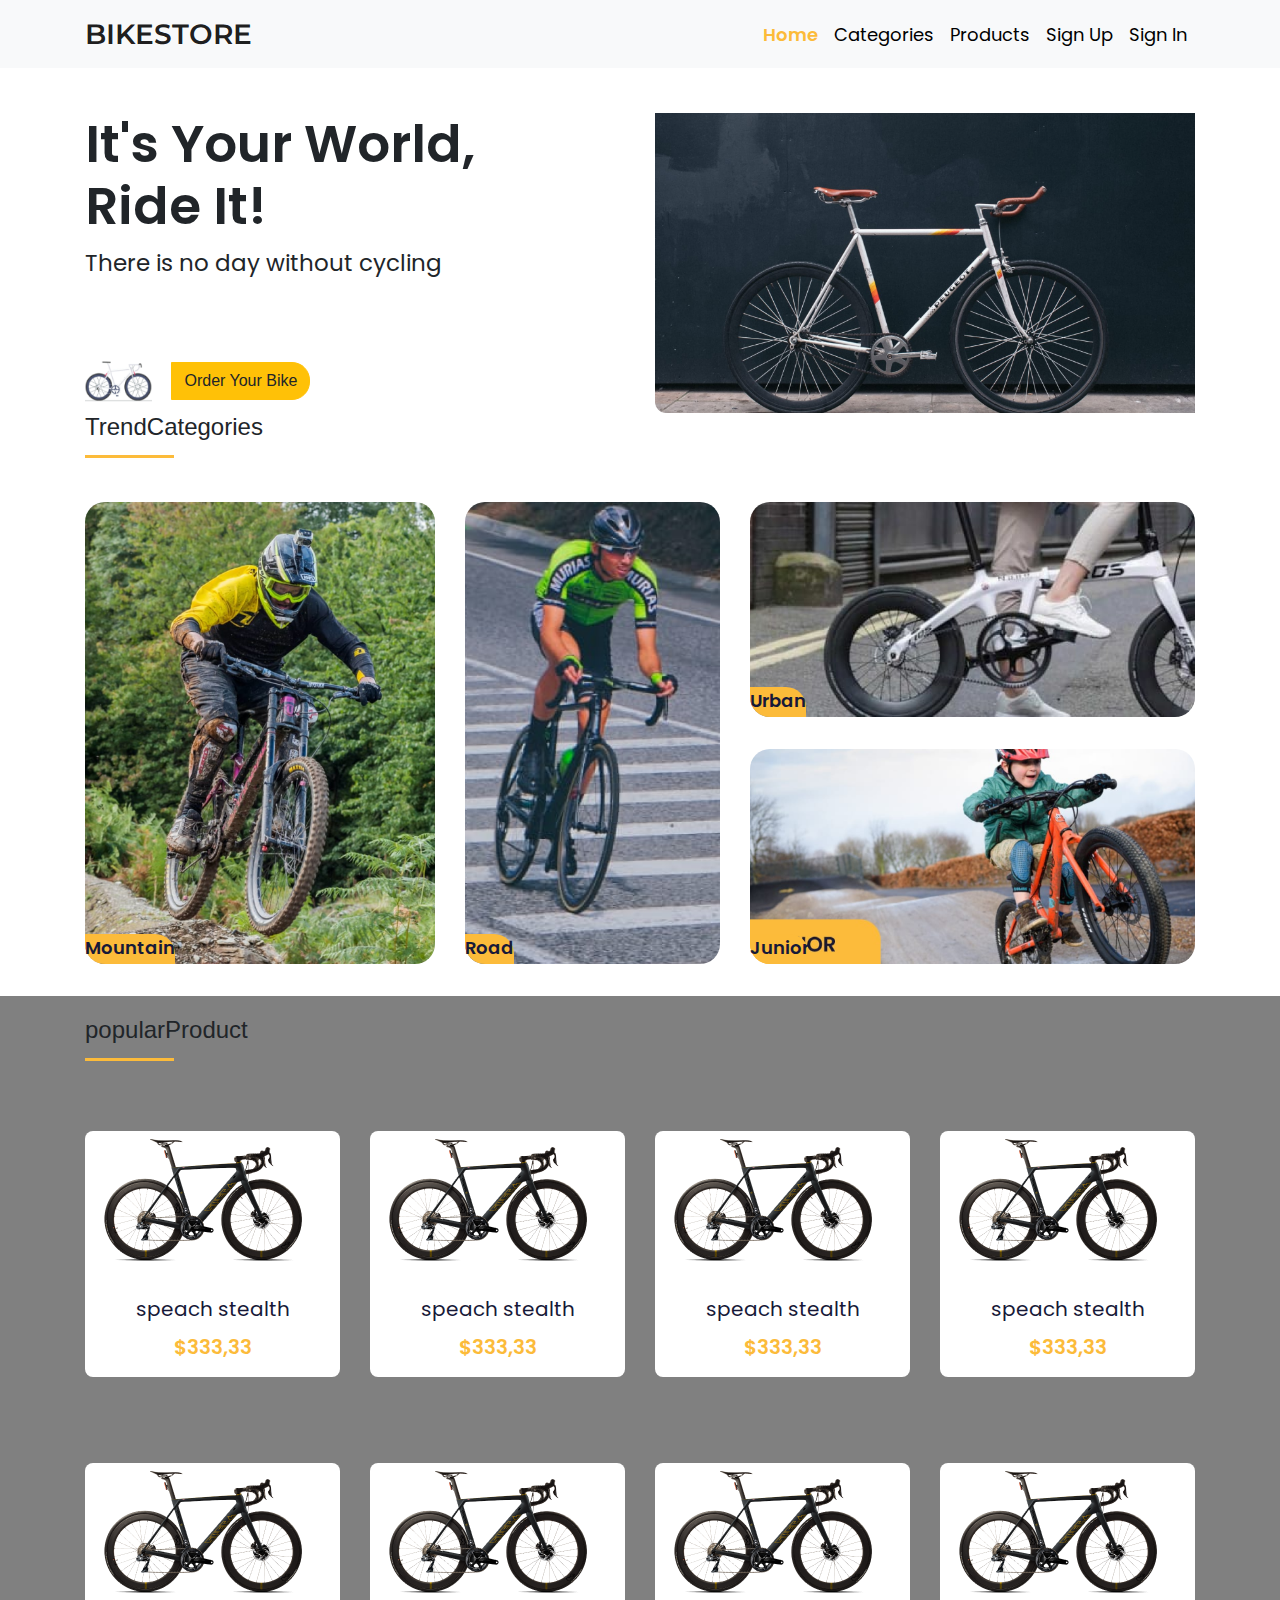
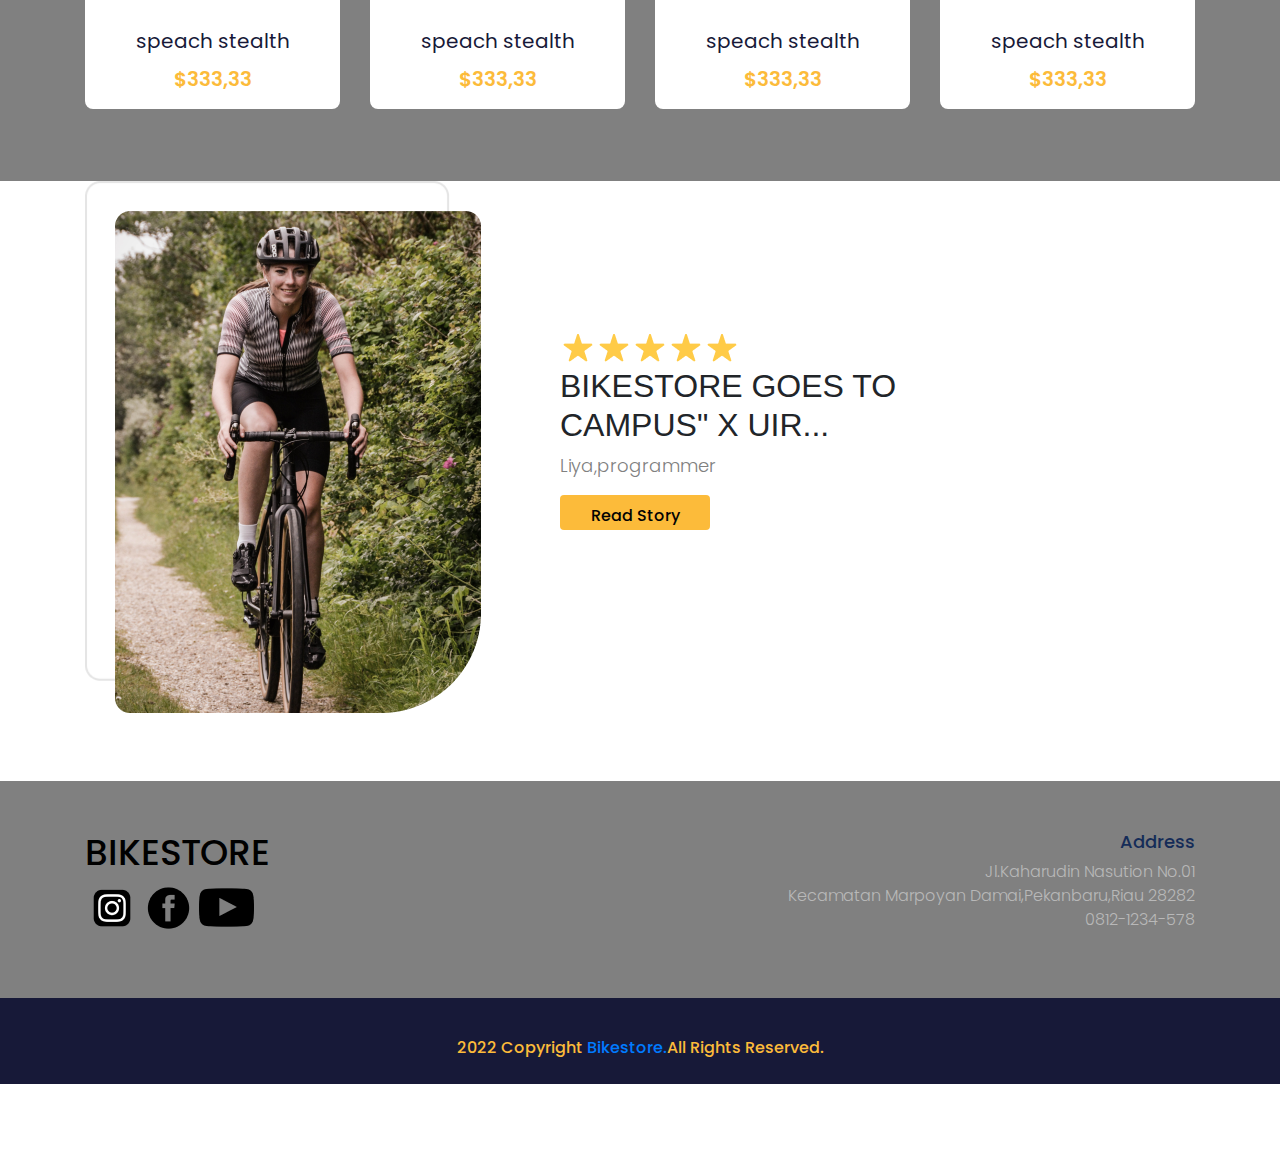
<file: index.html>
<!doctype html>
<html lang="en">
  <head>
    <!-- Required meta tags -->
    <meta charset="utf-8">
    <meta name="viewport" content="width=device-width, initial-scale=1, shrink-to-fit=no">

    <!-- Bootstrap CSS -->
    <link rel="stylesheet" href="frontend/libraries/bootstrap/css/bootstrap.css">
    <!-- My CSS -->
    <link rel="stylesheet" href="frontend/style/main.css">
    
    <!-- Google fonts -->
    <link href="https://fonts.googleapis.com/css2?family=Montserrat:ital,wght@0,100..900;1,100..900&family=Poppins:wght@100;200;300;400;500;600;700;800;900&display=swap" rel="stylesheet">

    <title>Hello, world!</title>
  </head>
  <body>
    
    <!-- Header -->
    <header>
      <nav class="navbar navbar-expand-lg navbar-light bg-light">
        <div class="container">
          <a class="navbar-brand" href="#">BIKESTORE</a>
        <button class="navbar-toggler" type="button" data-toggle="collapse" data-target="#navbarNav" aria-controls="navbarNav" aria-expanded="false" aria-label="Toggle navigation">
          <span class="navbar-toggler-icon"></span>
        </button>
        <div class="collapse navbar-collapse" id="navbarNav">
          <ul class="navbar-nav ml-auto">
            <li class="nav-item ">
              <a class="nav-link active" href="#">Home</a>
            </li>
            <li class="nav-item">
              <a class="nav-link" href="#">Categories</a>
            </li>
            <li class="nav-item">
              <a class="nav-link" href="#">Products</a>
            </li>
            <li class="nav-item">
              <a class="nav-link" href="#">Sign Up</a>
            </li>
            <li class="nav-item">
              <a class="nav-link" href="#">Sign In</a>
            </li>
          </ul>
        </div>
        </div>
      </nav>
    </header>
   <!-- Tutup Header -->

   <!-- Hero Section -->
   <section class="hero-section">
    <div class="container">
      <div class="row">
        <div class="col-6">
          <h1>It's Your World, <br> Ride It!</h1>
          <p>There is no day without cycling</p>
          <div class="btn-cta">
            <img src="frontend/img/Logo.png">
          <a href="#" class="btn btn-warning">Order Your Bike</a>
          </div>
        </div>
        <div class="col-6">
          <img src="frontend/img/banner.png" class="img-fluid">
        </div>
      </div>
    </div>
   </section>
   <!-- Tutup Hero Section -->

<!-- Trend Categories -->
    <section class="categories">
      <div class="container">
        <div class="row">
          <div class="col-12">
          <div class="d-flex section-title">
            <h4>Trend</h4>
            <h4> Categories</h4>
          </div>
          </div>
        </div>
        <div class="row mt-4">
          <div class="col-4 component-categories">
            <div class="tag">
              <span>Mountain</span>
            </div>
            <a href="#">
              <div class="categories-thumbnail">
                <div class="categories-img" style="background-image: url('frontend/img/categories\ 1.png');"></div>
              </div>
            </a>
          </div>
          <div class="col-3 component-categories">
            <div class="tag">
              <span>Road</span>
            </div>
            <a href="#">
              <div class="categories-thumbnail">
                <div class="categories-img" style="background-image: url('frontend/img/categories\ 2.png');"></div>
              </div>
            </a>
          </div>
          <div class="col-5">
            <div class="row">
              <div class="col-12 component-categories">
                <div class="tag">
                  <span>Urban</span>
                </div>
                <a href="#">
                  <div class="categories-thumbnail-small">
                    <div class="categories-img" style="background-image: url('frontend/img/categories\ 3.png');"></div>
              </div>
            </a>
          </div>
              <div class="col-12">
                <div class="tag">
                  <span>Junior</span>
                </div>
                <a href="#">
                  <div class="categories-thumbnail-small">
                    <div class="categories-img" style="background-image: url('frontend/img/categories\ 4.png');"></div>
              </div>
            </a>
          </div>
        </div>
      </div>
    </section>
<!-- Tutup Trend Categories -->

<!-- Popular Product -->
<section class="popular-product">
  <div class="container">
    <div class="row">
      <div class="col-12">
        <div class="d-flex section-title">
          <h4>popular</h4>
          <h4>Product</h4>
        </div>
      </div>
    </div>
    <div class="row">
      <div class="col-3">
        <a href="#" class="component-product d-block">
          <div class="products-img mb-4">
            <img src="frontend/img/bicycle 1.png" class="img-fluid">
          </div>
          <div class="products-text mb-2">
            speach stealth
          </div>
          <div class="products-price">
            $333,33
          </div>
        </a>
      </div>
      <div class="col-3">
        <a href="#" class="component-product d-block">
          <div class="products-img mb-4">
            <img src="frontend/img/bicycle 1.png" class="img-fluid">
          </div>
          <div class="products-text mb-2">
            speach stealth
          </div>
          <div class="products-price">
            $333,33
          </div>
        </a>
      </div>
      <div class="col-3">
        <a href="#" class="component-product d-block">
          <div class="products-img mb-4">
            <img src="frontend/img/bicycle 1.png" class="img-fluid">
          </div>
          <div class="products-text mb-2">
            speach stealth
          </div>
          <div class="products-price">
            $333,33
          </div>
        </a>
      </div>
      <div class="col-3">
        <a href="#" class="component-product d-block">
          <div class="products-img mb-4">
            <img src="frontend/img/bicycle 1.png" class="img-fluid">
          </div>
          <div class="products-text mb-2">
            speach stealth
          </div>
          <div class="products-price">
            $333,33
          </div>
        </a>
      </div>
      <div class="col-3">
        <a href="#" class="component-product d-block">
          <div class="products-img mb-4">
            <img src="frontend/img/bicycle 1.png" class="img-fluid">
          </div>
          <div class="products-text mb-2">
            speach stealth
          </div>
          <div class="products-price">
            $333,33
          </div>
        </a>
      </div>
      <div class="col-3">
        <a href="#" class="component-product d-block">
          <div class="products-img mb-4">
            <img src="frontend/img/bicycle 1.png" class="img-fluid">
          </div>
          <div class="products-text mb-2">
            speach stealth
          </div>
          <div class="products-price">
            $333,33
          </div>
        </a>
      </div>
      <div class="col-3">
        <a href="#" class="component-product d-block">
          <div class="products-img mb-4">
            <img src="frontend/img/bicycle 1.png" class="img-fluid">
          </div>
          <div class="products-text mb-2">
            speach stealth
          </div>
          <div class="products-price">
            $333,33
          </div>
        </a>
      </div>
      <div class="col-3">
        <a href="#" class="component-product d-block">
          <div class="products-img mb-4">
            <img src="frontend/img/bicycle 1.png" class="img-fluid">
          </div>
          <div class="products-text mb-2">
            speach stealth
          </div>
          <div class="products-price">
            $333,33
          </div>
        </a>
      </div>
    </div>
  </div>
</section>
<!--Tutup Popular Product -->

<!-- Testimonial -->
<section class="Testimonial">
  <div class="container">
    <div class="row">
      <div class="col-4">
        <div class="testimonial-hero">
          <img src="frontend/img/testimonial.img.png" class="testimonial-img">
          <img src="frontend/img/testimonial frame.png" class="testimonial-frame">
        </div>
      </div>
      <div class="col-1"></div>
      <div class="col-7 my-auto">
        <div class="stars">
          <img src="frontend/img/star.png">
        </div>
        <h2 class="tetimonial-text">BIKESTORE GOES TO <br> CAMPUS" X UIR...</h2>
        <p class="testimonial-name">Liya,programmer</p>
        <a href="#" class="btn btn-testimonial">Read Story</a>
      </div>
    </div>
  </div>
</section>
<!-- Tutup Testimonial -->

<!-- Footer -->
<section>
  <div class="footer">
    <div class="container">
      <div class="row">
        <div class="col-6">
          <h2>Bikestore</h2>
          <a href="#">
            <img src="frontend/img/ig.png">
          </a>
          <a href="#">
            <img src="frontend/img/fb.png">
          </a>
          <a href="#">
            <img src="frontend/img/yt.png">
          </a>
        </div>
        <div class="col-6 text-right">
          <h5>Address</h5>
        <p>Jl.Kaharudin Nasution No.01 <br> Kecamatan Marpoyan Damai,Pekanbaru,Riau 28282 <br> 0812-1234-578</p>
        </div>
        
      </div>
    </div>
  </div>
  <div class="footer-small py-2">
    <div class="row">
      <div class="col-12">
        <p>2022 Copyright <a href="#">Bikestore.</a>All Rights Reserved.</p>
      </div>
    </div>
  </div>
</section>
<!-- Tutup Footer -->





<br><br><br>

    <!-- Option 1: jQuery and Bootstrap Bundle (includes Popper) -->
    <script src="https://cdn.jsdelivr.net/npm/jquery@3.5.1/dist/jquery.slim.min.js" integrity="sha384-DfXdz2htPH0lsSSs5nCTpuj/zy4C+OGpamoFVy38MVBnE+IbbVYUew+OrCXaRkfj" crossorigin="anonymous"></script>
    <script src="frontend/libraries/bootstrap/js/bootstrap.js"></script>
    
  </body>
</html>
</file>
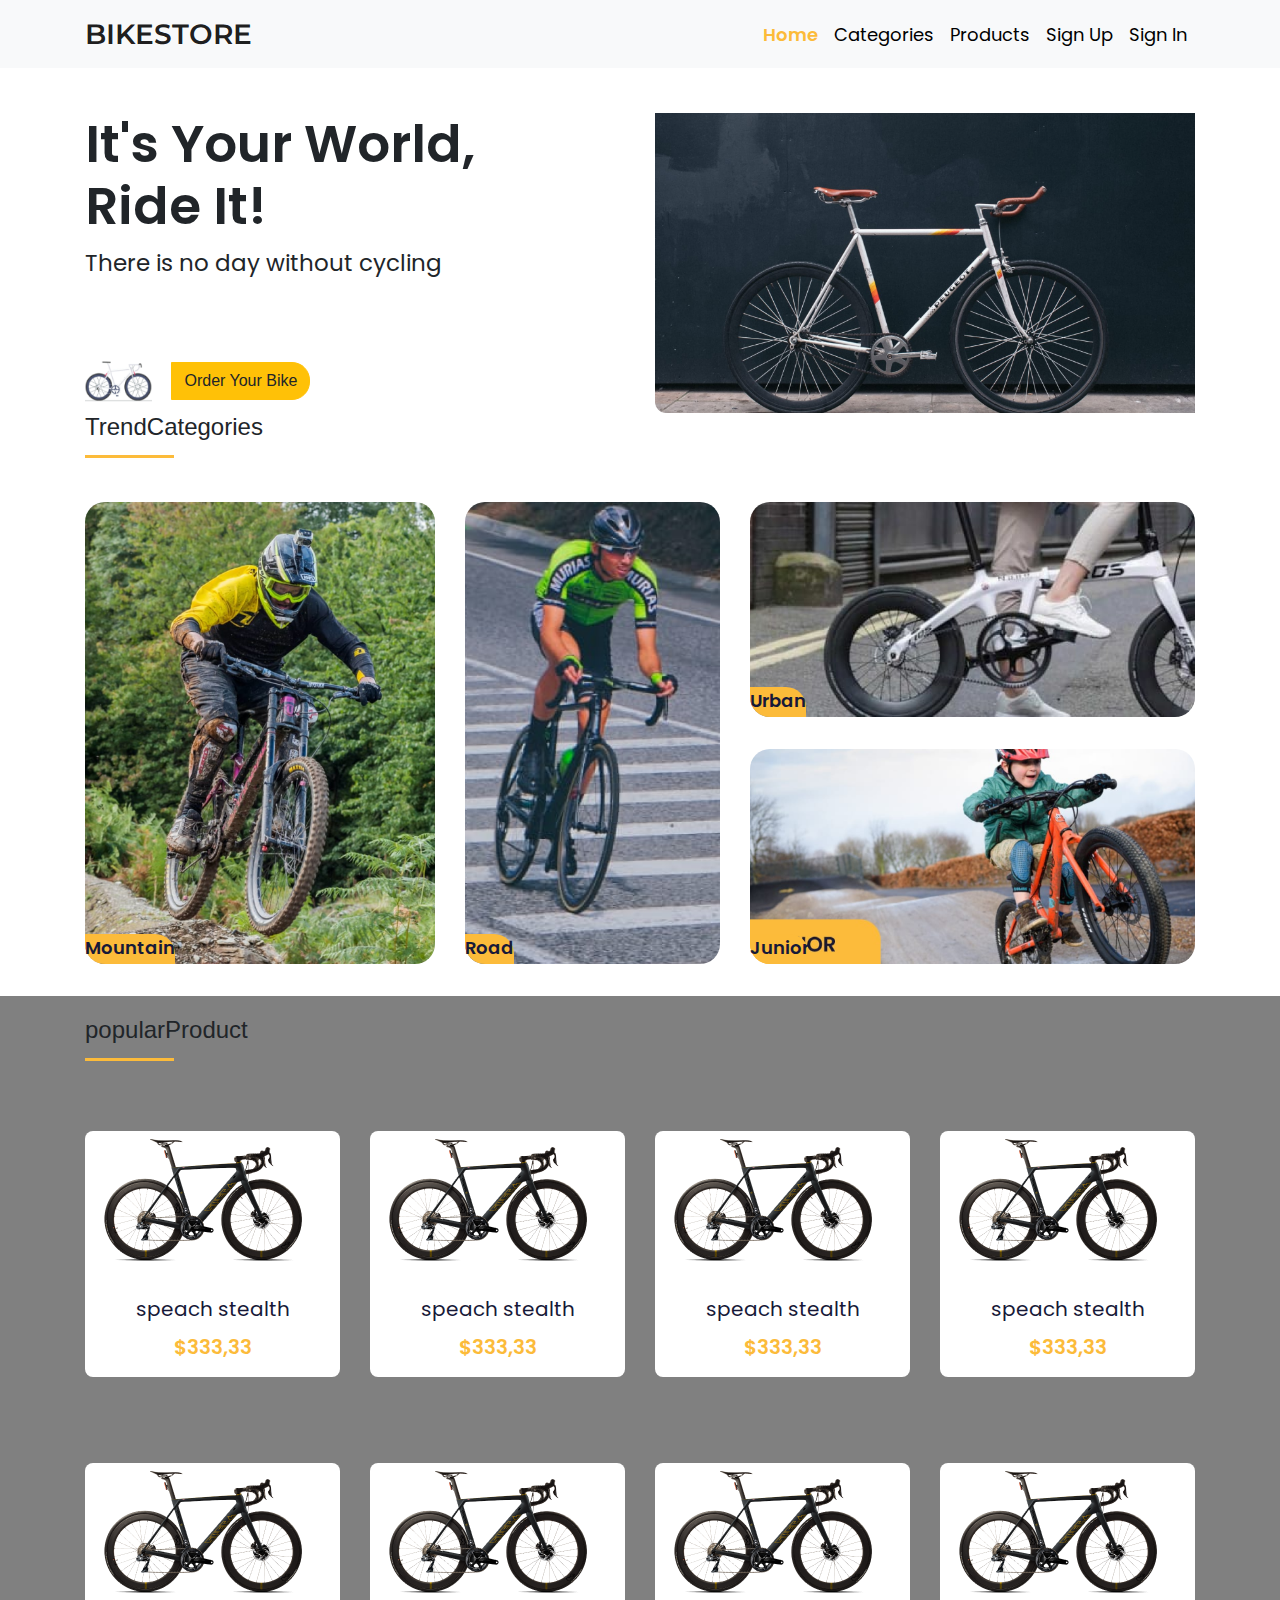
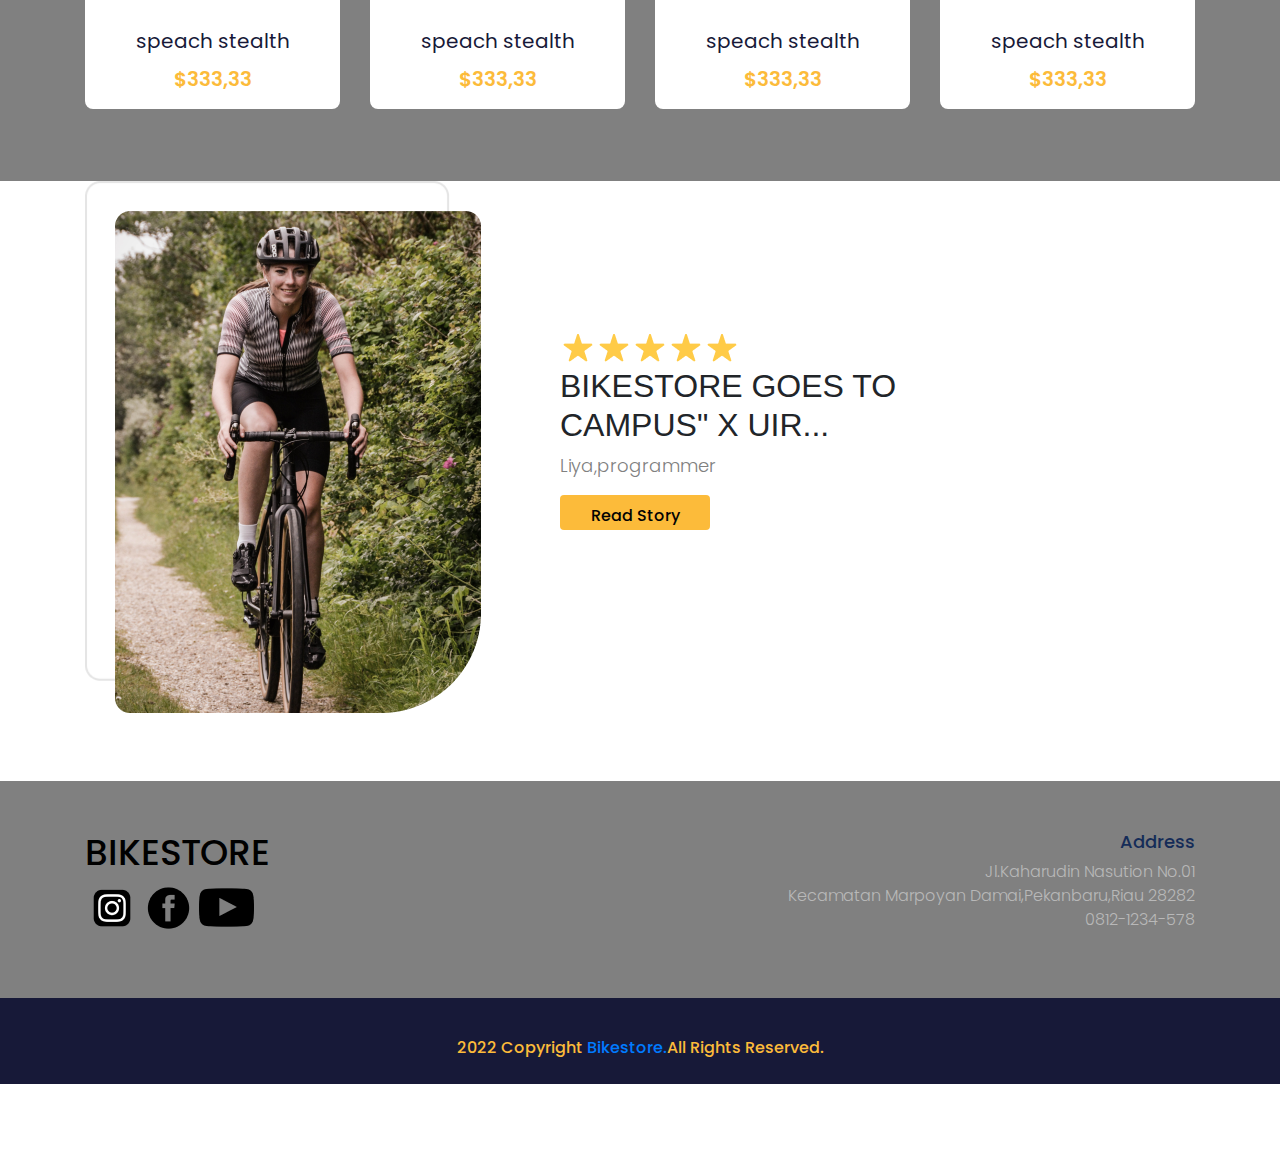
<file: indexs.html>
<!doctype html>
<html lang="en">
  <head>
    <!-- Required meta tags -->
    <meta charset="utf-8">
    <meta name="viewport" content="width=device-width, initial-scale=1, shrink-to-fit=no">

    <!-- Bootstrap CSS -->
    <link rel="stylesheet" href="frontend/libraries/bootstrap/css/bootstrap.css">
    <!-- My CSS -->
    <link rel="stylesheet" href="frontend/style/main.css">
    
    <!-- Google fonts -->
    <link href="https://fonts.googleapis.com/css2?family=Montserrat:ital,wght@0,100..900;1,100..900&family=Poppins:wght@100;200;300;400;500;600;700;800;900&display=swap" rel="stylesheet">

    <title>Hello, world!</title>
  </head>
  <body>
    
    <!-- Header -->
    <header>
      <nav class="navbar navbar-expand-lg navbar-light bg-light">
        <div class="container">
          <a class="navbar-brand" href="#">BIKESTORE</a>
        <button class="navbar-toggler" type="button" data-toggle="collapse" data-target="#navbarNav" aria-controls="navbarNav" aria-expanded="false" aria-label="Toggle navigation">
          <span class="navbar-toggler-icon"></span>
        </button>
        <div class="collapse navbar-collapse" id="navbarNav">
          <ul class="navbar-nav ml-auto">
            <li class="nav-item ">
              <a class="nav-link active" href="#">Home</a>
            </li>
            <li class="nav-item">
              <a class="nav-link" href="#">Categories</a>
            </li>
            <li class="nav-item">
              <a class="nav-link" href="#">Products</a>
            </li>
            <li class="nav-item">
              <a class="nav-link" href="#">Sign Up</a>
            </li>
            <li class="nav-item">
              <a class="nav-link" href="#">Sign In</a>
            </li>
          </ul>
        </div>
        </div>
      </nav>
    </header>
   <!-- Tutup Header -->

   <!-- Hero Section -->
   <section class="hero-section">
    <div class="container">
      <div class="row">
        <div class="col-6">
          <h1>It's Your World, <br> Ride It!</h1>
          <p>There is no day without cycling</p>
          <div class="btn-cta">
            <img src="frontend/img/Logo.png">
          <a href="#" class="btn btn-warning">Order Your Bike</a>
          </div>
        </div>
        <div class="col-6">
          <img src="frontend/img/banner.png" class="img-fluid">
        </div>
      </div>
    </div>
   </section>
   <!-- Tutup Hero Section -->

<!-- Trend Categories -->
    <section class="categories">
      <div class="container">
        <div class="row">
          <div class="col-12">
          <div class="d-flex section-title">
            <h4>Trend</h4>
            <h4> Categories</h4>
          </div>
          </div>
        </div>
        <div class="row mt-4">
          <div class="col-4 component-categories">
            <div class="tag">
              <span>Mountain</span>
            </div>
            <a href="#">
              <div class="categories-thumbnail">
                <div class="categories-img" style="background-image: url('frontend/img/categories\ 1.png');"></div>
              </div>
            </a>
          </div>
          <div class="col-3 component-categories">
            <div class="tag">
              <span>Road</span>
            </div>
            <a href="#">
              <div class="categories-thumbnail">
                <div class="categories-img" style="background-image: url('frontend/img/categories\ 2.png');"></div>
              </div>
            </a>
          </div>
          <div class="col-5">
            <div class="row">
              <div class="col-12 component-categories">
                <div class="tag">
                  <span>Urban</span>
                </div>
                <a href="#">
                  <div class="categories-thumbnail-small">
                    <div class="categories-img" style="background-image: url('frontend/img/categories\ 3.png');"></div>
              </div>
            </a>
          </div>
              <div class="col-12">
                <div class="tag">
                  <span>Junior</span>
                </div>
                <a href="#">
                  <div class="categories-thumbnail-small">
                    <div class="categories-img" style="background-image: url('frontend/img/categories\ 4.png');"></div>
              </div>
            </a>
          </div>
        </div>
      </div>
    </section>
<!-- Tutup Trend Categories -->

<!-- Popular Product -->
<section class="popular-product">
  <div class="container">
    <div class="row">
      <div class="col-12">
        <div class="d-flex section-title">
          <h4>popular</h4>
          <h4>Product</h4>
        </div>
      </div>
    </div>
    <div class="row">
      <div class="col-3">
        <a href="#" class="component-product d-block">
          <div class="products-img mb-4">
            <img src="frontend/img/bicycle 1.png" class="img-fluid">
          </div>
          <div class="products-text mb-2">
            speach stealth
          </div>
          <div class="products-price">
            $333,33
          </div>
        </a>
      </div>
      <div class="col-3">
        <a href="#" class="component-product d-block">
          <div class="products-img mb-4">
            <img src="frontend/img/bicycle 1.png" class="img-fluid">
          </div>
          <div class="products-text mb-2">
            speach stealth
          </div>
          <div class="products-price">
            $333,33
          </div>
        </a>
      </div>
      <div class="col-3">
        <a href="#" class="component-product d-block">
          <div class="products-img mb-4">
            <img src="frontend/img/bicycle 1.png" class="img-fluid">
          </div>
          <div class="products-text mb-2">
            speach stealth
          </div>
          <div class="products-price">
            $333,33
          </div>
        </a>
      </div>
      <div class="col-3">
        <a href="#" class="component-product d-block">
          <div class="products-img mb-4">
            <img src="frontend/img/bicycle 1.png" class="img-fluid">
          </div>
          <div class="products-text mb-2">
            speach stealth
          </div>
          <div class="products-price">
            $333,33
          </div>
        </a>
      </div>
      <div class="col-3">
        <a href="#" class="component-product d-block">
          <div class="products-img mb-4">
            <img src="frontend/img/bicycle 1.png" class="img-fluid">
          </div>
          <div class="products-text mb-2">
            speach stealth
          </div>
          <div class="products-price">
            $333,33
          </div>
        </a>
      </div>
      <div class="col-3">
        <a href="#" class="component-product d-block">
          <div class="products-img mb-4">
            <img src="frontend/img/bicycle 1.png" class="img-fluid">
          </div>
          <div class="products-text mb-2">
            speach stealth
          </div>
          <div class="products-price">
            $333,33
          </div>
        </a>
      </div>
      <div class="col-3">
        <a href="#" class="component-product d-block">
          <div class="products-img mb-4">
            <img src="frontend/img/bicycle 1.png" class="img-fluid">
          </div>
          <div class="products-text mb-2">
            speach stealth
          </div>
          <div class="products-price">
            $333,33
          </div>
        </a>
      </div>
      <div class="col-3">
        <a href="#" class="component-product d-block">
          <div class="products-img mb-4">
            <img src="frontend/img/bicycle 1.png" class="img-fluid">
          </div>
          <div class="products-text mb-2">
            speach stealth
          </div>
          <div class="products-price">
            $333,33
          </div>
        </a>
      </div>
    </div>
  </div>
</section>
<!--Tutup Popular Product -->

<!-- Testimonial -->
<section class="Testimonial">
  <div class="container">
    <div class="row">
      <div class="col-4">
        <div class="testimonial-hero">
          <img src="frontend/img/testimonial.img.png" class="testimonial-img">
          <img src="frontend/img/testimonial frame.png" class="testimonial-frame">
        </div>
      </div>
      <div class="col-1"></div>
      <div class="col-7 my-auto">
        <div class="stars">
          <img src="frontend/img/star.png">
        </div>
        <h2 class="tetimonial-text">BIKESTORE GOES TO <br> CAMPUS" X UIR...</h2>
        <p class="testimonial-name">Liya,programmer</p>
        <a href="#" class="btn btn-testimonial">Read Story</a>
      </div>
    </div>
  </div>
</section>
<!-- Tutup Testimonial -->

<!-- Footer -->
<section>
  <div class="footer">
    <div class="container">
      <div class="row">
        <div class="col-6">
          <h2>Bikestore</h2>
          <a href="#">
            <img src="frontend/img/ig.png">
          </a>
          <a href="#">
            <img src="frontend/img/fb.png">
          </a>
          <a href="#">
            <img src="frontend/img/yt.png">
          </a>
        </div>
        <div class="col-6 text-right">
          <h5>Address</h5>
        <p>Jl.Kaharudin Nasution No.01 <br> Kecamatan Marpoyan Damai,Pekanbaru,Riau 28282 <br> 0812-1234-578</p>
        </div>
        
      </div>
    </div>
  </div>
  <div class="footer-small py-2">
    <div class="row">
      <div class="col-12">
        <p>2022 Copyright <a href="#">Bikestore.</a>All Rights Reserved.</p>
      </div>
    </div>
  </div>
</section>
<!-- Tutup Footer -->





<br><br><br>

    <!-- Option 1: jQuery and Bootstrap Bundle (includes Popper) -->
    <script src="https://cdn.jsdelivr.net/npm/jquery@3.5.1/dist/jquery.slim.min.js" integrity="sha384-DfXdz2htPH0lsSSs5nCTpuj/zy4C+OGpamoFVy38MVBnE+IbbVYUew+OrCXaRkfj" crossorigin="anonymous"></script>
    <script src="frontend/libraries/bootstrap/js/bootstrap.js"></script>
    
  </body>
</html>
</file>
<file: frontend/style/main.css>
.navbar-brand {
    font-family: 'montserrat';
    font-weight: 600;
    font-size: 28px;
}

.nav-item {
    font-family: 'poppins';
    font-weight: 400;
    font-size: 18px;
    line-height: 27px;
}

.nav-item .nav-link.active {
    font-weight: 600;
    color: #fcbb3a !important;
}

.nav-link {
    color: #000 !important;
}

.nav-link:hover {
    color: #fcbb3a !important;
}

/* Hero Section */
.hero-section {
    margin-top: 45px;
}
.hero-section h1 {
    font-family: 'poppins';
    font-weight: 600;
    font-size: 52px;
}

.hero-section p {
    font-family: 'poppins';
    font-weight: 400;
    font-size: 23px;
}

.hero-section .btn-cta {
    margin-top: 80px;
}

.hero-section .btn-cta img {
    width: 67px;
}

.hero-section .btn {
    border-radius: 0px 18px 18px 0px;
    margin-left: 15px;
}
/* Akhir Hero Section */

.section-title {
    border-bottom: 3px solid #fcbb3a;
    width: 8%;
    padding-bottom: 5px;
    margin-bottom: 20px;
}

/* Categories */
.tag {
    z-index: 3;
    background-color: #fcbb3a;
    padding: 25rem 1,25rem;
    position: absolute;
    bottom: 0;
    left: 15px;
    border-radius: 0px 20px;
    min-height: 30px;
}

.component-categories {
    margin-bottom: 32px;
}

.tag span {
    font-family: 'poppins';
    font-style: normal;
    font-weight: 600;
    font-size: 18px;
    color: #171938;
}

.categories-thumbnail {
    width: 100%;
    height: 462px;
    border-radius: 20px;
    overflow: hidden;
    position: relative;
}

.categories-thumbnail-small {
    width: 100%;
    height: 215px;
    border-radius: 20px;
    overflow: hidden;
    position: relative;
}

.categories-thumbnail:hover .categories-img {
    transform: scale(1,1);
}

.categories-thumbnail-small:hover.categories-img {
    transform: scale(1,1);
}

.categories-img {
    width: 100%;
    height: 100%;

    background-position: center;
    background-size: cover;
    background-repeat: no-repeat;
    transition: all 0,3s ease;
}
/* Tutup Categories */

/* Popular Product */
.popular-product {
    padding-top: 20px;
    padding-bottom: 36px;
    background: #808080;
    
}

.component-product {
    margin-top: 50px;
    margin-bottom: 36px;
    background: #ffff;
    border-radius: 8px;
    border: #000;
    padding-bottom: 15px;

    transition: all 0,2s ease-in-out;
}

.component-product :hover {
    text-decoration: none;
    transform: scale(1,1);
}

.product-img {
    padding: 0,5rem;
    border-radius: 8px 8px;
    background: #f6fafd;
    transition: all 0,3d ease;
}


.products-text {
    font-family: 'poppins';
    font-weight: 400;
    font-size: 20px;
    text-align: center;
    color: #171938;
}

.products-price {
    font-family: 'poppins';
    font-weight: 600;
    font-size: 20px;
    text-align: center;
    color: #fcbb3a;
}
/* Tutup Popular Product */

/* Testimonial */
.testimonial {
    padding-top: 22px;
    padding-bottom: 22px;
}

.testimonial-img {
    z-index: 1;
    position: absolute;
    margin: 30px 0px 0px 30px;
}

.testimonial-frame {
    width: 365px;
    height: 500px;
}

.testimonial-text {
    margin-top: 8px;
    margin-bottom: 8px;


    font-family: 'poppins';
    font-style: normal;
    font-weight: 400;
    font-size: 32px;
    line-height: 44px;

    color: #152c55;
}

.testimonial-name {
    font-family: 'poppins';
    font-style: normal;
    font-weight: 300;
    font-size: 18px;
    line-height: 27px;


    color: #808080;
}

.btn-testimonial {
    background-color: #fcbb3a;

    width: 150px;
    height: 35px;


    font-family: 'poppins';
    font-style: normal;
    font-weight: 500;
    font-size: 16px;
    line-height: 170%;

    text-align: center;

    color: #030303;

    transition: all 0,3s ease;
}

.btn-testimonial:hover {
    box-shadow: 0px 0px 15px rgba(red, green, blue, alpha);
    border-radius: 4px;


    transform: scale(1.1);
}

/* Tutup Testimonial */

/* Footer */
.footer {
    margin-top: 100px;
    padding-top: 50px;
    padding-bottom: 50px;
    background-color:#808080;
}

.footer h2 {
    font-family: 'poppins';
    font-weight: 500;
    font-size: 36px;
    text-transform: uppercase;

    color: #000;
}

.footer h5 {
    font-family: 'poppins';
    font-weight: 500;
    font-size: 18px;

    color: #152c58
    ;
}

.footer p {
    font-family: 'poppins';
    font-weight: 300;font-size: 16px;

    color: #b8b8b8;
}

.footer-small {
    background-color: #171938;
    text-align: center;
}

.footer-small p {
    font-family: 'poppins';
    font-weight: 500;
    font-size: 16px;

    margin-top: 30px;

    text-align: center;

    color: #ffff;
}

.footer-small p {
    font-weight: 500;
    font-size: 16px;
    text-decoration: none;

    color: #fcbb3a;
}
/* Tutup Footer */
</file>
